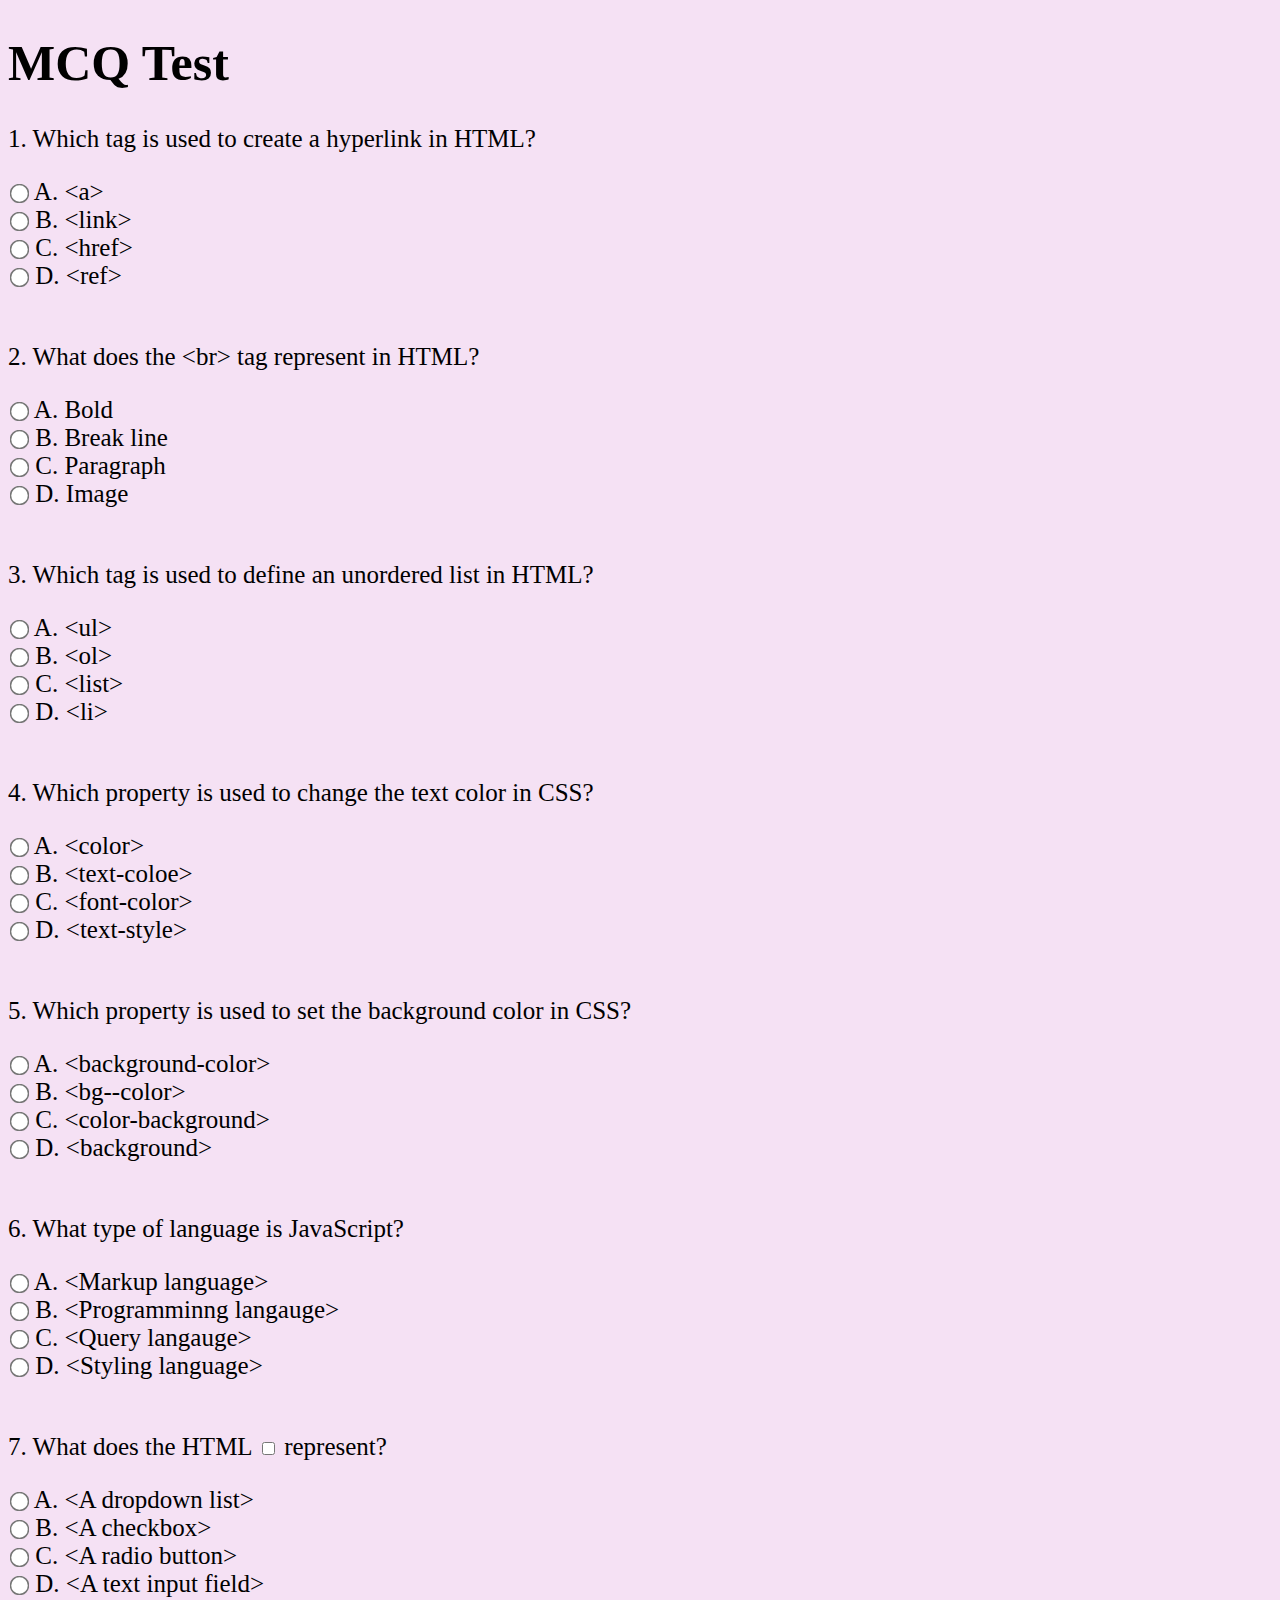
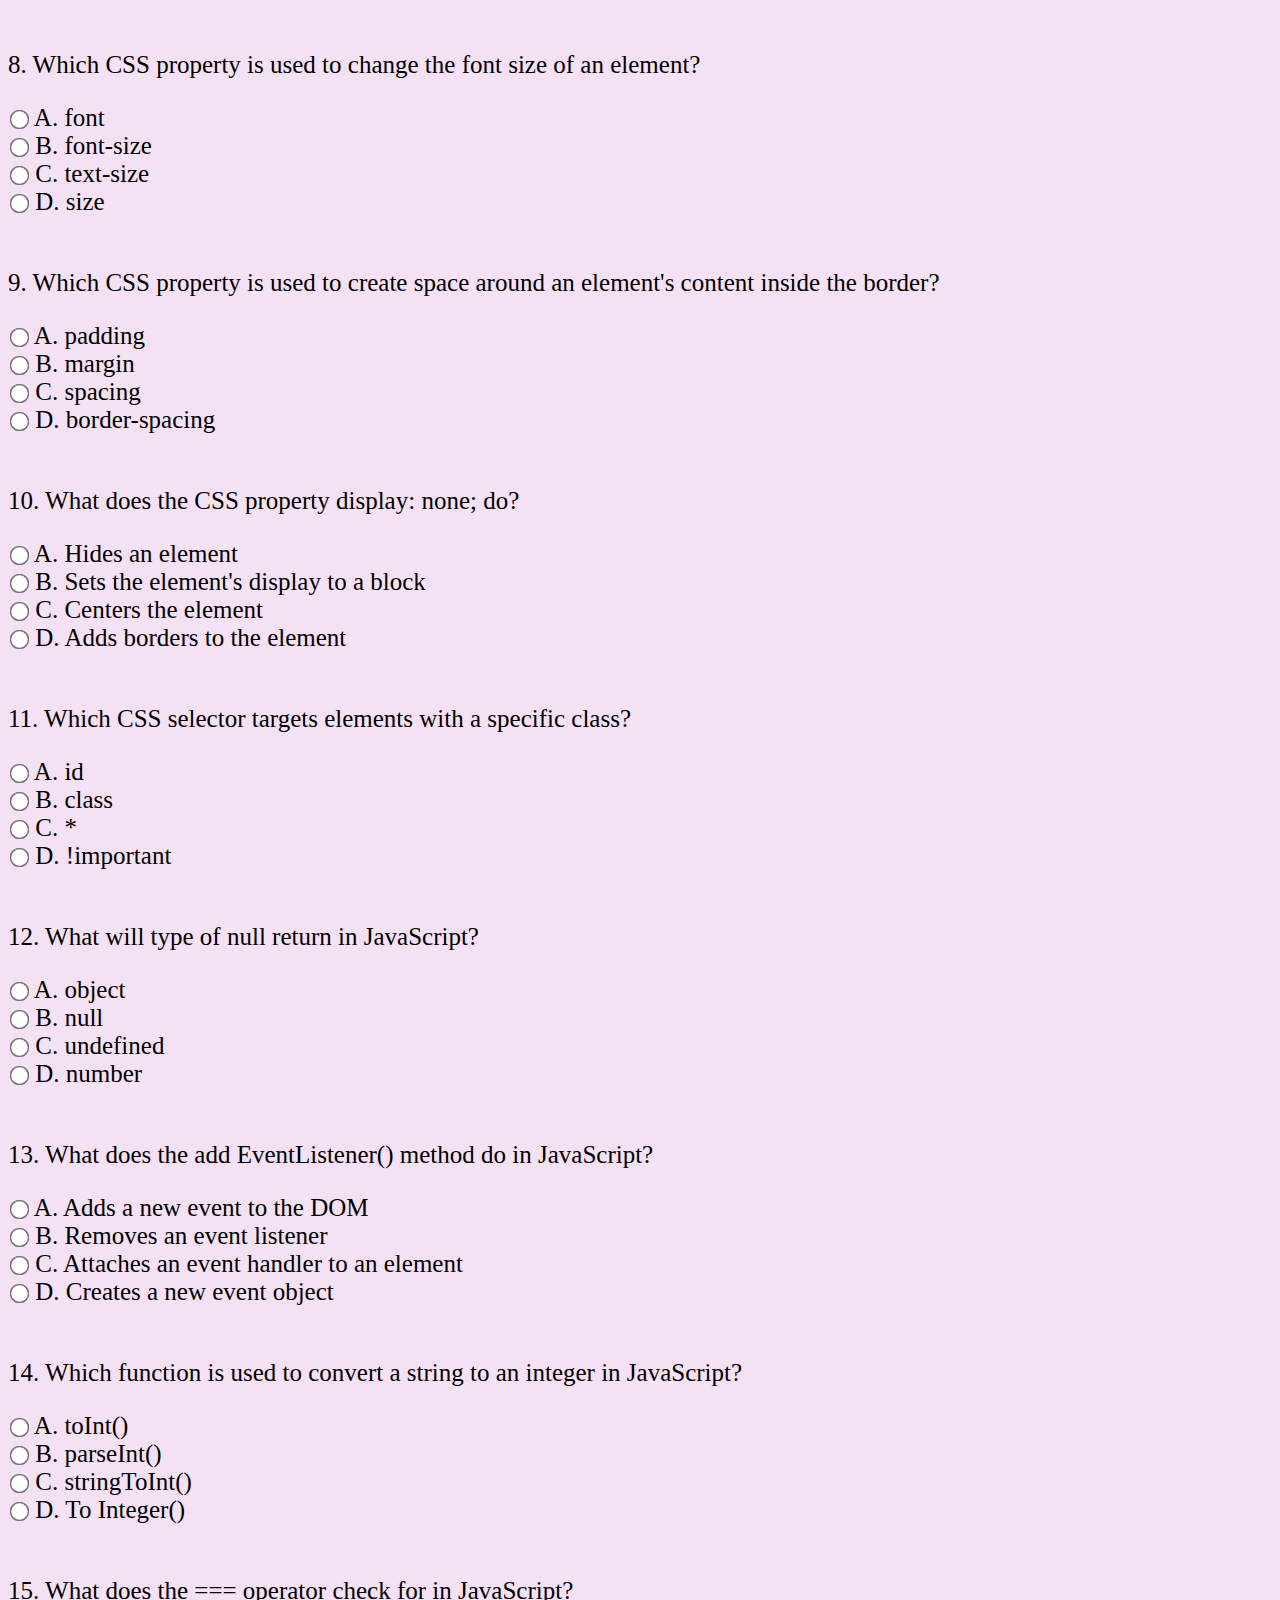
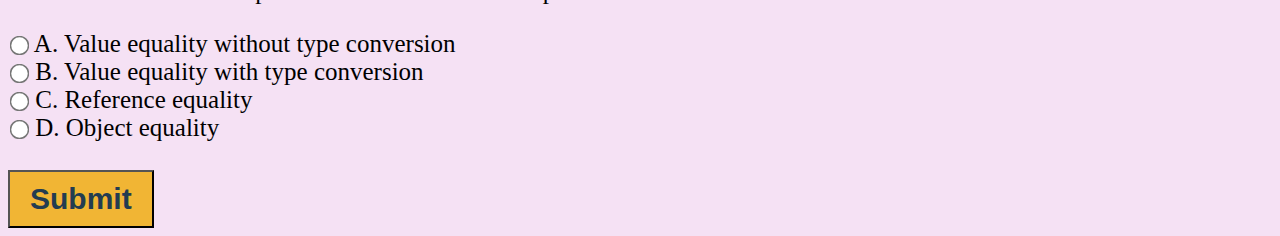
<file: index.html>
<!DOCTYPE html>
<html lang="en">
<head>
  <meta charset="UTF-8">
  <meta name="viewport" content="width=device-width, initial-scale=1.0">
  <title>MCQ Test</title>
 
</head>
<style>
  body {
    font-size: 25px;
    background-color: #f5e1f4; 
  }
  button[type="submit"] {
    font-size: 30px; 
    padding: 10px 20px;
    color:#233c51; 
    background: #f1b534;
    font-weight: bold; 

    }
    button[type="submit"]:hover {
  background-color:#233c51;
  color: #f1b534;
}
input[type="radio"] {
  transform: scale(1.5); 
}
This CSS w
</style>
<body>
  <div class="container">
    <h1>MCQ Test</h1>
    <form id="quizForm">
      <p>1. Which tag is used to create a hyperlink in HTML?</p>
      <input type="radio" name="q1" value="A"> A. &lt;a&gt;<br>
      <input type="radio" name="q1" value="B"> B. &lt;link&gt;<br>
      <input type="radio" name="q1" value="C"> C. &lt;href&gt;<br>
      <input type="radio" name="q1" value="D"> D. &lt;ref&gt;<br><br>

      <p>2. What does the &lt;br&gt; tag represent in HTML?</p>
      <input type="radio" name="q2" value="A"> A. Bold<br>
      <input type="radio" name="q2" value="B"> B. Break line<br>
      <input type="radio" name="q2" value="C"> C. Paragraph<br>
      <input type="radio" name="q2" value="D"> D. Image<br><br>

      <p>3. Which tag is used to define an unordered list in HTML?</p>
      <input type="radio" name="q3" value="A"> A. &lt;ul&gt;<br>
      <input type="radio" name="q3" value="B"> B. &lt;ol&gt;<br>
      <input type="radio" name="q3" value="C"> C. &lt;list&gt;<br>
      <input type="radio" name="q3" value="D"> D. &lt;li&gt;<br><br>
     
      
      <p>4. Which property is used to change the text color in CSS?</p>
      <input type="radio" name="q4" value="A"> A. &lt;color&gt;<br>
      <input type="radio" name="q4" value="B"> B. &lt;text-coloe&gt;<br>
      <input type="radio" name="q4" value="C"> C. &lt;font-color&gt;<br>
      <input type="radio" name="q4" value="D"> D. &lt;text-style&gt;<br><br>
      
      <p>5. Which property is used to set the background color in CSS?</p>
      <input type="radio" name="q5" value="A"> A. &lt;background-color&gt;<br>
      <input type="radio" name="q5" value="B"> B. &lt;bg--color&gt;<br>
      <input type="radio" name="q5" value="C"> C. &lt;color-background&gt;<br>
      <input type="radio" name="q5" value="D"> D. &lt;background&gt;<br><br>
      
      <p>6. What type of language is JavaScript?</p>
      <input type="radio" name="q6" value="A"> A. &lt;Markup language&gt;<br>
      <input type="radio" name="q6" value="B"> B. &lt;Programminng langauge&gt;<br>
      <input type="radio" name="q6" value="C"> C. &lt;Query langauge&gt;<br>
      <input type="radio" name="q6" value="D"> D. &lt;Styling language&gt;<br><br>
      
      <p>7. What does the HTML <input type="checkbox"> represent?<p>
      <input type="radio" name="q3" value="A"> A. &lt;A dropdown list&gt;<br>
      <input type="radio" name="q3" value="B"> B. &lt;A checkbox&gt;<br>
      <input type="radio" name="q3" value="C"> C. &lt;A radio button&gt;<br>
      <input type="radio" name="q3" value="D"> D. &lt;A text input field&gt;<br><br>
      
    

<p>8. Which CSS property is used to change the font size of an element?</p>
<input type="radio" name="q8" value="A"> A. font<br>
<input type="radio" name="q8" value="B"> B. font-size<br>
<input type="radio" name="q8" value="C"> C. text-size<br>
<input type="radio" name="q8" value="D"> D. size<br><br>

<p>9. Which CSS property is used to create space around an element's content inside the border?</p>
<input type="radio" name="q9" value="A"> A. padding<br>
<input type="radio" name="q9" value="B"> B. margin<br>
<input type="radio" name="q9" value="C"> C. spacing<br>
<input type="radio" name="q9" value="D"> D. border-spacing<br><br>

<p>10. What does the CSS property display: none; do?</p>
<input type="radio" name="q10" value="A"> A. Hides an element<br>
<input type="radio" name="q10" value="B"> B. Sets the element's display to a block<br>
<input type="radio" name="q10" value="C"> C. Centers the element<br>
<input type="radio" name="q10" value="D"> D. Adds borders to the element<br><br>

<p>11. Which CSS selector targets elements with a specific class?</p>
<input type="radio" name="q11" value="A"> A. id<br>
<input type="radio" name="q11" value="B"> B. class<br>
<input type="radio" name="q11" value="C"> C. *<br>
<input type="radio" name="q11" value="D"> D. !important<br><br>

<p>12. What will type of null return in JavaScript?</p>
<input type="radio" name="q12" value="A"> A. object<br>
<input type="radio" name="q12" value="B"> B. null<br>
<input type="radio" name="q12" value="C"> C. undefined<br>
<input type="radio" name="q12" value="D"> D. number<br><br>

<p>13. What does the add EventListener() method do in JavaScript?</p>
<input type="radio" name="q13" value="A"> A. Adds a new event to the DOM<br>
<input type="radio" name="q13" value="B"> B. Removes an event listener<br>
<input type="radio" name="q13" value="C"> C. Attaches an event handler to an element<br>
<input type="radio" name="q13" value="D"> D. Creates a new event object<br><br>

<p>14. Which function is used to convert a string to an integer in JavaScript?</p>
<input type="radio" name="q14" value="A"> A. toInt()<br>
<input type="radio" name="q14" value="B"> B. parseInt()<br>
<input type="radio" name="q14" value="C"> C. stringToInt()<br>
<input type="radio" name="q14" value="D"> D. To Integer()<br><br>

<p>15. What does the === operator check for in JavaScript?</p>
<input type="radio" name="q15" value="A"> A. Value equality without type conversion<br>
<input type="radio" name="q15" value="B"> B. Value equality with type conversion<br>
<input type="radio" name="q15" value="C"> C. Reference equality<br>
<input type="radio" name="q15" value="D"> D. Object equality<br><br>



    
        
      <button type="submit">Submit</button>
    </form>
  </div>

  


  <script >// Store the correct answers
    const correctAnswers = ['A', 'B', 'A', 'A', 'A', 'B', 'B', 'B', 'A', 'A', 'B', 'A', 'C', 'B', 'A'];
    
    // Get the form element
    const quizForm = document.getElementById('quizForm');
    
    // Add event listener for form submission
    quizForm.addEventListener('submit', function(event) {
      event.preventDefault(); // Prevent default form submission
    
      let score = 0;
      const userAnswers = [];
      
      // Retrieve user's answers and calculate score
      const formData = new FormData(this);
      let index = 0;
      for (let value of formData.values()) {
        userAnswers.push(value);
        if (value === correctAnswers[index]) {
          score++;
        }
        index++;
      }
    
      const totalQuestions = correctAnswers.length;
      const percentage = ((score / totalQuestions) * 100).toFixed(2);
    
      // Calculate message based on percentage
      let message = '';
      if (percentage >= 96) {
        message = 'Outstanding! Excellent performance!';
      } else if (percentage >= 86) {
        message = 'Great job! Very well done!';
      } else if (percentage >= 61) {
        message = 'Good effort! Keep improving!';
      } else if (percentage >= 40) {
        message = 'You need more practice. Keep learning!';
      } else {
        message = 'Unfortunately, you failed. Keep studying!';
      }
    
      // Redirect to result page with query parameters
      const queryString = ?score=${score}&total=${totalQuestions}&percentage=${percentage}&message=${encodeURIComponent(message)};
      window.location.href = result.html${queryString};
    });
    </script>
</body>
</html>
</file>
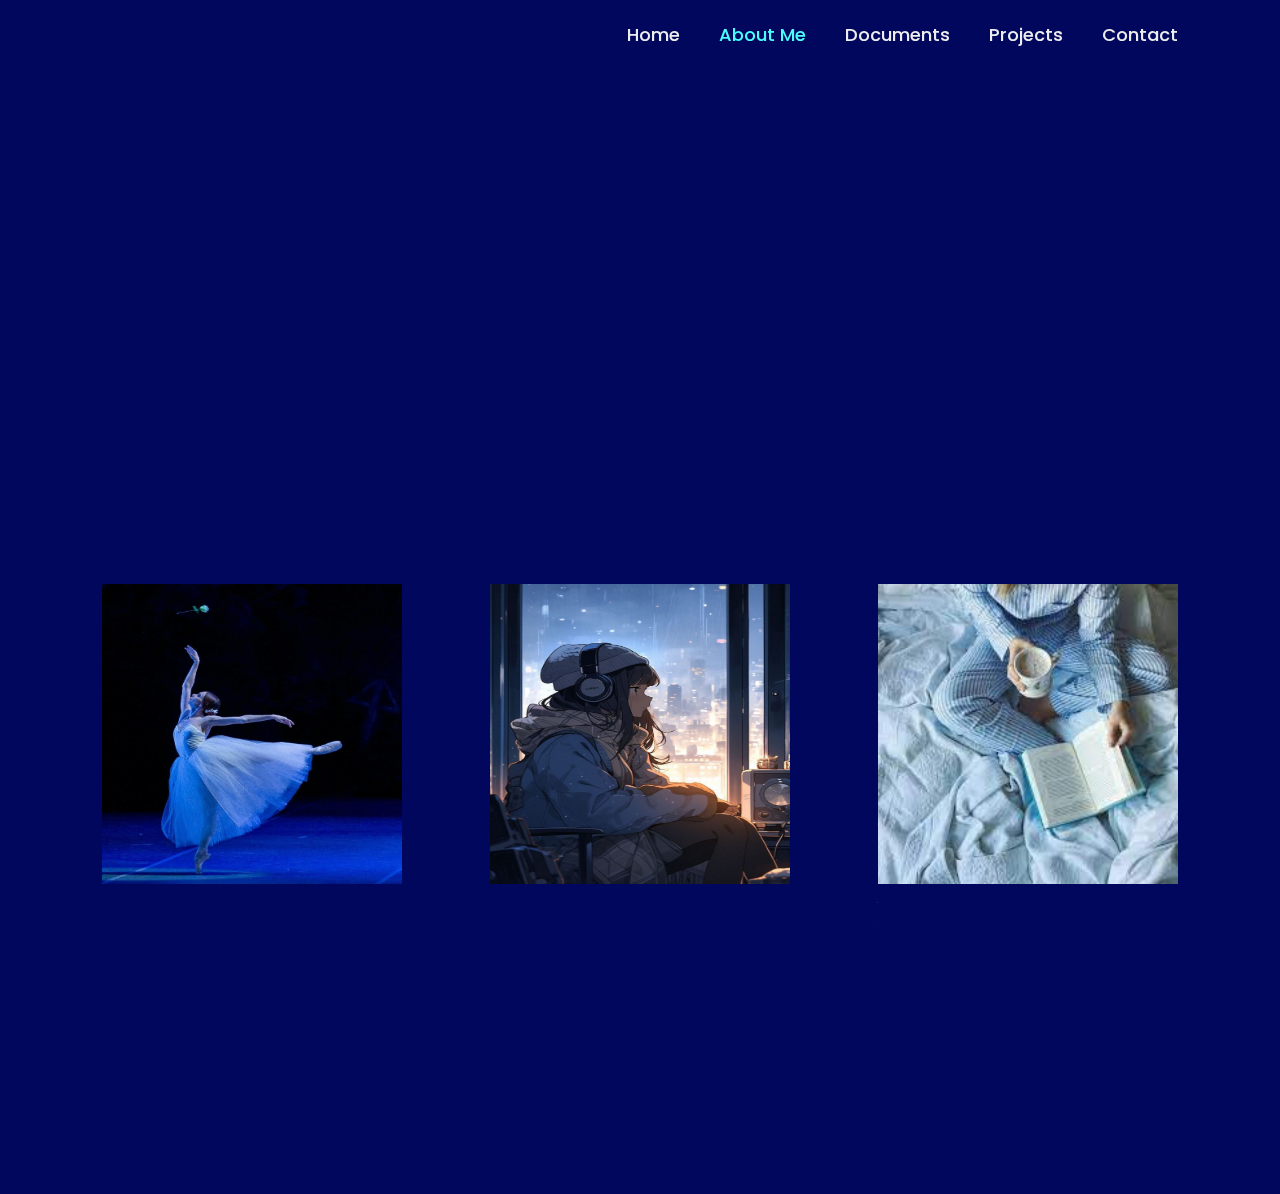
<file: About Me.html>
<!DOCTYPE html>
<html lang="en">
<head>
    <meta charset="UTF-8">
    <meta name="viewport" content="width=device-width, initial-scale=1.0">
    <title>About Me Page</title>
    <link rel="stylesheet" href="About Me.css">
</head>
<body>
    <header class="header">
        <a href="#" class="logo">S.K.</a>
        <nav class="navbar">
            <a href="Home.html">Home</a>
            <a href="About Me.html" class="active">About Me</a>
            <a href="Documents.html">Documents</a>
            <a href="Projects.html">Projects</a>
            <a href="Contact.html">Contact</a>
        </nav>
    </header>

    <section class="about">
        <div class="about-content">
            <div class="about-brief">
                <h1 id="heading1">BRIEF INFORMATION</h1>
                <p>A dedicated and enthusiastic individual with a passion for continuous learning and growth. 
                Possessing strong communication skills, I am proficient at collaborating effectively with team members. 
                Fueled by an insatiable curiosity, I am deeply committed to expanding my knowledge and expertise in 
                coding and programming. With a keen eye for detail and a proactive approach to problem-solving, 
                I thrive in dynamic environments where I can continuously challenge myself and contribute to innovative 
                projects.</p>
            </div>
            <br>
            <br>
            <h1 id="heading2">MY HOBBIES</h1>
            <div class="about-hobbies">
                <img src="Dancing Girl.jpg" alt="Dancing Girl" id="pic1">
                <img src="Girl Listening to Music.jpg" alt="Girl Listening to Music" id="pic2">
                <img src="Girl Reading Book.jpg" alt="Girl Reading Book" id="pic3">
            </div>
            <div class="about-hobbies-exp">
                <h3 class="hobby">Dancing</h3>
                <h3 class="hobby">Listening to Music</h3>
                <h3 class="hobby">Reading Books</h3>
            </div>
        </div>
    </section>

</body>
</html>
</file>
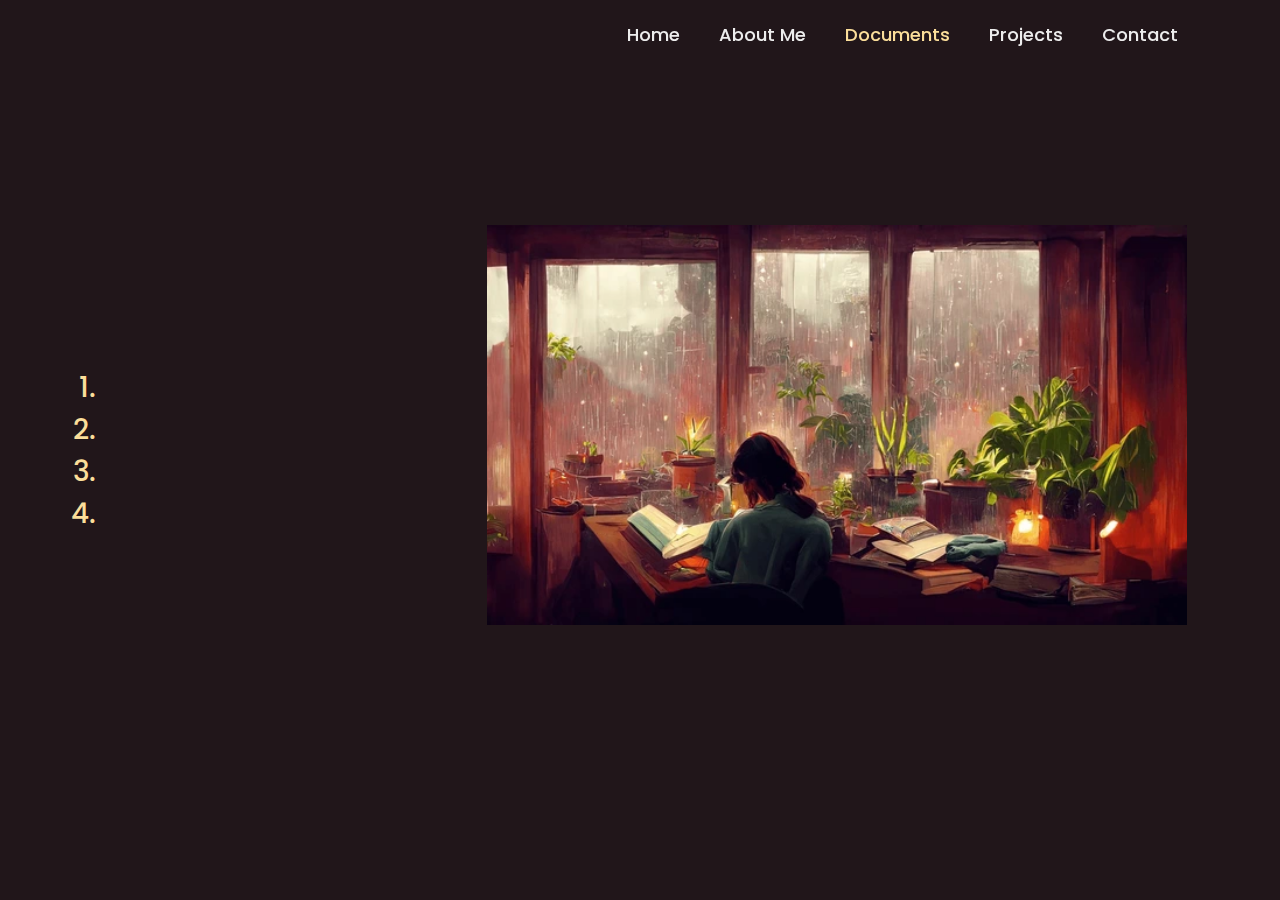
<file: Documents.html>
<!DOCTYPE html>
<html lang="en">
<head>
    <meta charset="UTF-8">
    <meta name="viewport" content="width=device-width, initial-scale=1.0">
    <title>Documents Page</title>
    <link rel="stylesheet" href="Documents.css">
</head>
<body>
    <header class="header">
        <a href="#" class="logo">S.K.</a>
        <nav class="navbar">
            <a href="Home.html">Home</a>
            <a href="About Me.html">About Me</a>
            <a href="Documents.html" class="active">Documents</a>
            <a href="Projects.html">Projects</a>
            <a href="Contact.html">Contact</a>
        </nav>
    </header>

    <section class="documents">
        <div class="documents-content">
            <img src="Wallpaper_3.webp" alt="Girl Picture">
            <h1>MY DOCS</h1>
            <ol>
                <li><a href="Class X Marksheet.jpeg">Class X Marksheet</a></li>
                <li><a href="Class XII Marksheet.jpeg">Class XII Marksheet</a></li>
                <li><a href="JEE Mains Scorecard.jpeg">JEE Mains Scorecard</a></li>
                <li><a href="Sem1Result.jpg">Semester 1 Result</a></li>
            </ol>
        </div>
    </section>
</body>
</html>
</file>
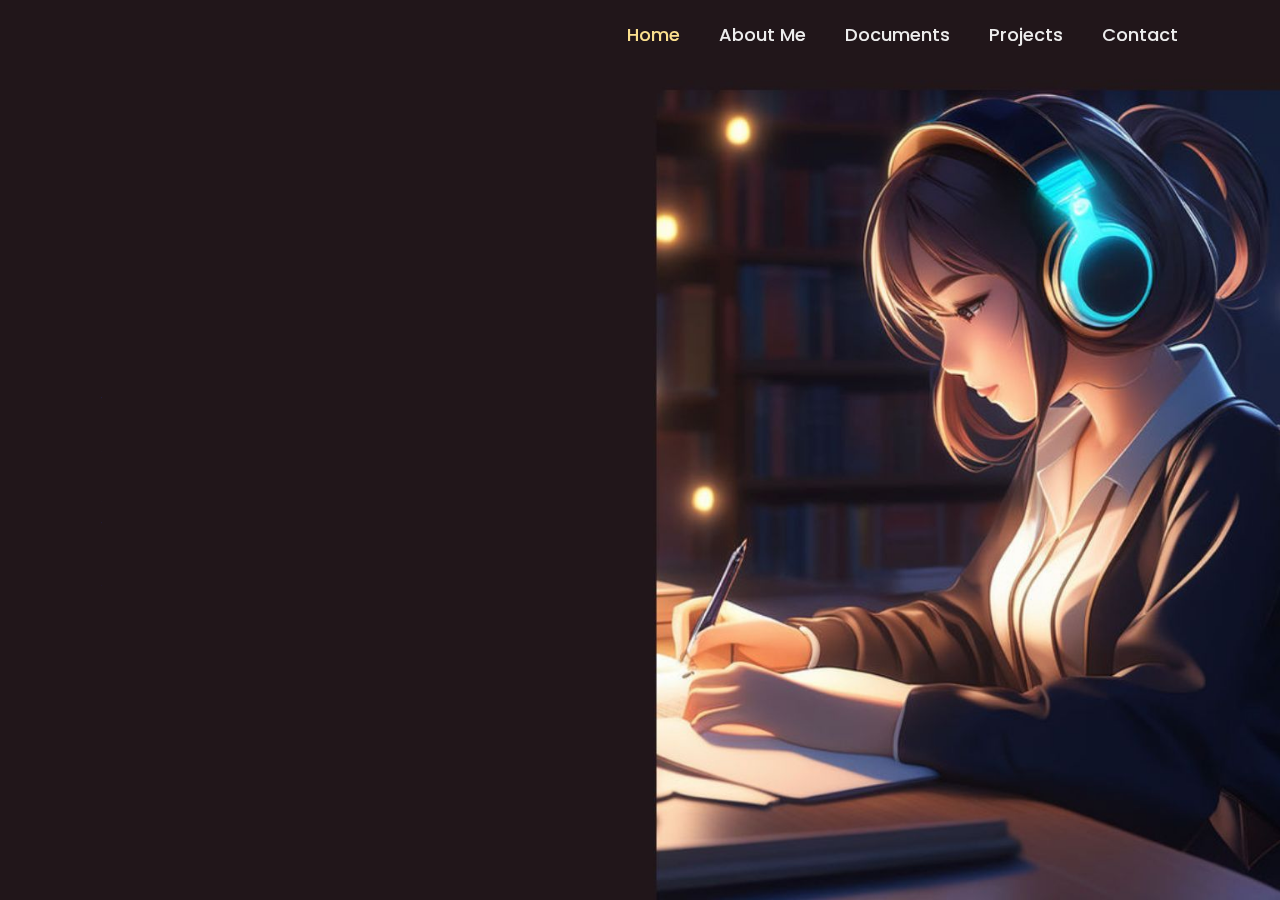
<file: Home.html>
<!DOCTYPE html>
<html lang="en">
<head>
    <meta charset="UTF-8">
    <meta name="viewport" content="width=device-width, initial-scale=1.0">
    <link rel="stylesheet" type="text/css" href="Home.css">
    <link rel="stylesheet" href="https://unpkg.com/boxicons@2.1.4/css/boxicons.min.css">
    <title>Home Page</title>
</head>
<body>
    
    <header class="header">
        <a href="#" class="logo">S.K.</a>
        <nav class="navbar">
            <a href="Home.html" class="active">Home</a>
            <a href="About Me.html">About Me</a>
            <a href="Documents.html">Documents</a>
            <a href="Projects.html">Projects</a>
            <a href="Contact.html">Contact</a>
        </nav>
    </header>

    <section class="home">
        <div class="home-content">
            <h1>Hi, I'm Seerat Kaur</h1>
            <h3>FrontEnd Developer</h3>
            <p>I'm thrilled to have you here whether you stumbled upon this page by chance or sought it out 
            intentionally. This profile is a window into my world, where you'll discover a blend of my professional
            journey, personal passions, and creative endeavors. Feel free to explore my achievements, delve into 
            my interests, and engage with the content shared here. If you got questions, feedback, or just want to 
            say hello, don't hesitate to reach out by checking out the Contact tab.</p>
            <p>Thank you for visiting!</p>
            <div class="btn-box">
                <a href="#">Hire Me</a>
                <a href="#">Collaborate</a>
            </div>
        </div>

    </section>

</body>
</html>
</file>
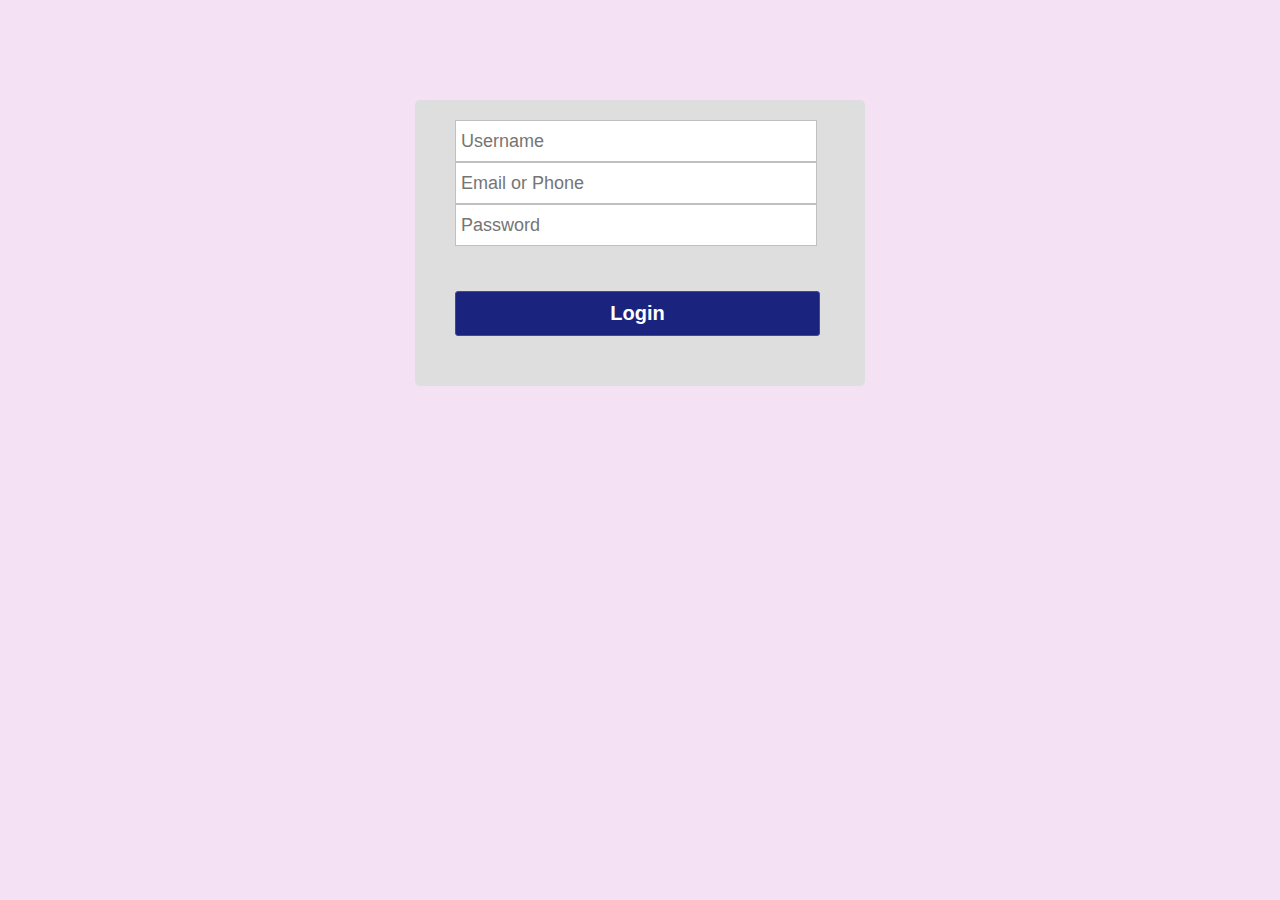
<file: login.html>
<!DOCTYPE html>
<html lang="en">

<head>
    <meta charset="UTF-8">
    <meta name="viewport" content="width=device-width, initial-scale=1.0">
    <title>Validated Login Form</title>
    
</head>
<style>
*{
	padding: 0;
	margin: 0;
}
body{
	background-color: #f5e1f4;
	background-size: cover;
	align-items: center;
	justify-content: center;
	display: flex;
	font-family: sans-serif;
}
.container{
	position: relative;
	margin-top: 100px;
	width: 450px;
	height: auto;
	background: #dedede;
	border-radius: 5px;
}
.label{
	padding: 20px 130px;
	font-size: 35px;
	font-weight: bold;
	color: #130f40;
}
.login_form{
	padding: 20px 40px;
}
.login_form .font{
	font-size: 18px;
	color: #130f40;
	margin: 5px 0;
}
.login_form input{
	height: 40px;
	width: 350px;
	padding: 0 5px;
	font-size: 18px;
	outline: none;
	border: 1px solid silver;
}
.login_form .font2{
	margin-top: 30px;
}
.login_form button{
	margin: 45px 0 30px 0;
	height: 45px;
	width: 365px;
	font-size: 20px;
	color: white;
	outline: none;
	cursor: pointer;
	font-weight: bold;
	background: #1A237E;
	border-radius: 3px;
	border: 1px solid #3949AB;
	transition: .5s;
}
.login_form button:hover{
	background: #151c6a;
}
.login_form #email_error,
.login_form #pass_error{
	margin-top: 5px;
	width: 345px;
	font-size: 18px;
	color: #C62828;
	background: rgba(255,0,0,0.1);
	text-align: center;
	padding: 5px 8px;
	border-radius: 3px;
	border: 1px solid #EF9A9A;
	display: none;
}</style>
<body>
    <section class="main">
        <div class="container">
            <!-- Your login form -->
            <form class="login_form" action="#" method="post" name="form" onsubmit="return validateForm()">
                <div class="col">
                    <input autocomplete="off" type="text" name="username" placeholder="Username">
                </div>
                <div class="col">
                    <input autocomplete="off" type="text" name="email" placeholder="Email or Phone">
                </div>
                <div class="col">
                    <input type="password" name="password" placeholder="Password">
                </div>
                <button type="submit" id="login">Login</button>
            </form>
        </div>
    </section>
<script>
	
	function validateForm() {
	
	  return true; 
	}
  
	document.addEventListener('DOMContentLoaded', function() {
	  const loginForm = document.forms['form']; 
  
	  loginForm.addEventListener('submit', function(event) {
		event.preventDefault(); 
  
		const isValid = validateForm(); 
  
		if (isValid) {
	
		  window.location.href = 'index.html'; 
		} else {
		  console.log('Form validation failed. Please check your inputs.');
		  
		}
		if (username.trim() === '' || email.trim() === '' || password.trim() === '') {
    alert('Please fill in all fields.');
    return false;
  }
  function validateForm() {
  const username = document.forms['form']['username'].value;
  const email = document.forms['form']['email'].value;
  const password = document.forms['form']['password'].value;

  // Check if fields are not empty
  if (username.trim() === '' || email.trim() === '' || password.trim() === '') {
    alert('Please fill in all fields.');
    return false;
  }

  // Validate email format
  const emailRegex = /^[^\s@]+@[^\s@]+\.[^\s@]+$/;
  if (!emailRegex.test(email)) {
    alert('Please enter a valid email address.');
    return false;
  }

  // Validate password length
  if (password.length < 5 || password.length > 9) {
    alert('Password length should be between 5 and 9 characters.');
    return false;
  }
  if (password.length < 5 || password.length > 9) {
    alert('Password length must be between 5 and 9 characters.');
    return false;
  }

  return true; // Return true if all validations pass
}


 
  
	  });
	});
  </script>
  </script>
</body>

</html>
</file>
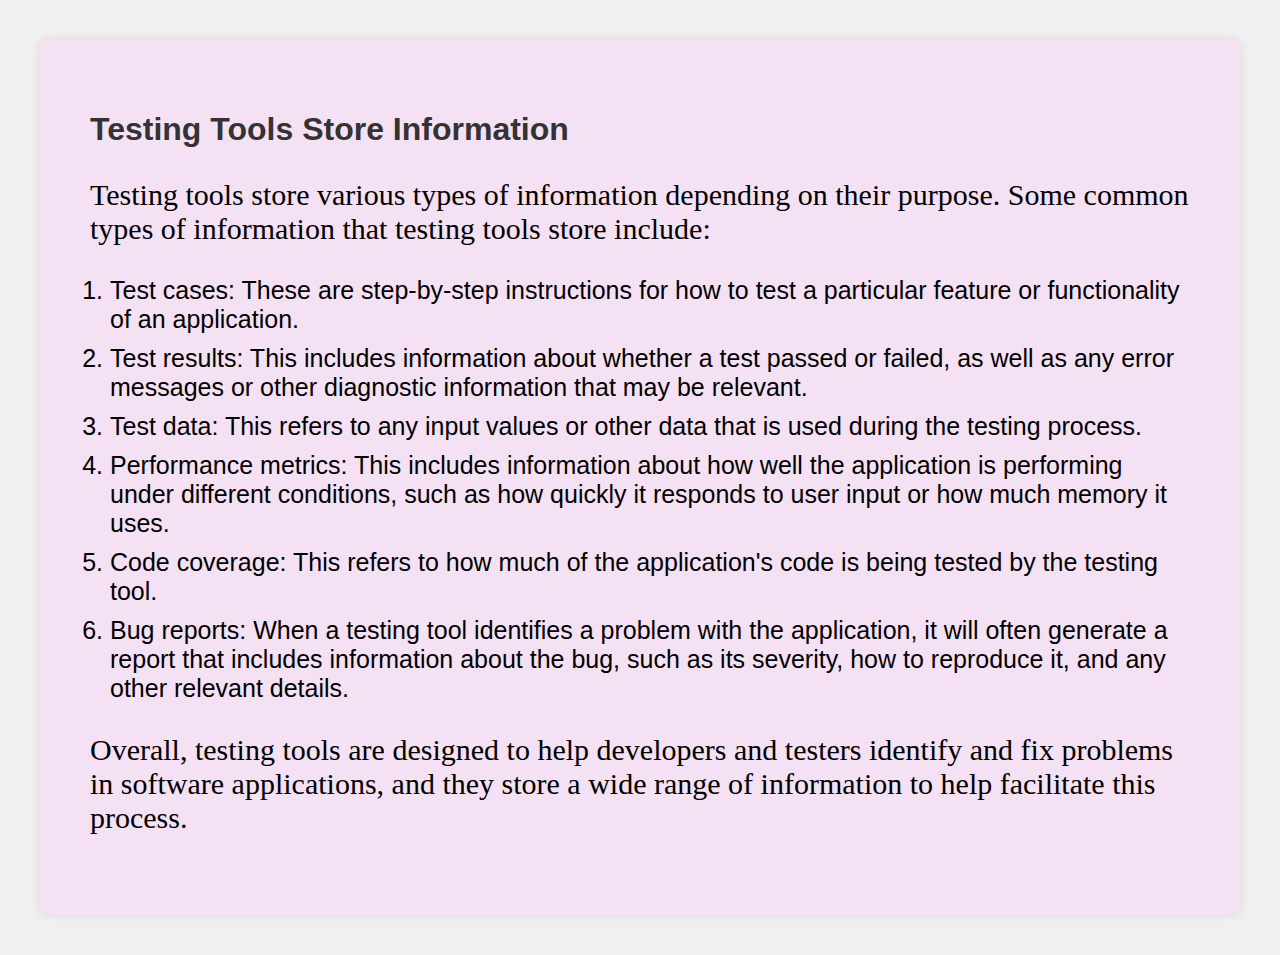
<file: portfolio.html>
<!DOCTYPE html>
<html lang="en">
<head>
  <meta charset="UTF-8">
  <meta name="viewport" content="width=device-width, initial-scale=1.0">
  <title>Testing Tools Information</title>
  <style>
    body {
      background-color: #f0f0f0; /* Background color */
      font-family: Arial, sans-serif;
      margin: 20px;
      padding: 20px;
    }
    .content {
      background-color:#f5e1f4; /* Content background color */
      padding: 50px;
      border-radius: 8px;
      box-shadow: 0 0 10px rgba(0, 0, 0, 0.1); /* Adding a subtle shadow */
    }
    h1 {
      color: #333;
    }
    ol {
      padding-left: 20px;
    }
    li {
      margin-bottom: 10px;
     font-size: 25px;
     font-family:Arial, Helvetica, sans-serif;
    }
    p{
        font-size: 30px;
        font-family:'Times New Roman', Times, serif;
        color: black;
    
    }
   
  </style>
</head>
<body>
  <div class="content">
    <h1>Testing Tools Store Information</h1>
    <p>Testing tools store various types of information depending on their purpose. Some common types of information that testing tools store include:</p>
    <ol>
      <li>Test cases: These are step-by-step instructions for how to test a particular feature or functionality of an application.</li>
      <li>Test results: This includes information about whether a test passed or failed, as well as any error messages or other diagnostic information that may be relevant.</li>
      <li>Test data: This refers to any input values or other data that is used during the testing process.</li>
      <li>Performance metrics: This includes information about how well the application is performing under different conditions, such as how quickly it responds to user input or how much memory it uses.</li>
      <li>Code coverage: This refers to how much of the application's code is being tested by the testing tool.</li>
      <li>Bug reports: When a testing tool identifies a problem with the application, it will often generate a report that includes information about the bug, such as its severity, how to reproduce it, and any other relevant details.</li>
    </ol>
    <p>Overall, testing tools are designed to help developers and testers identify and fix problems in software applications, and they store a wide range of information to help facilitate this process.</p>
  </div>
</body>
</html>
</file>
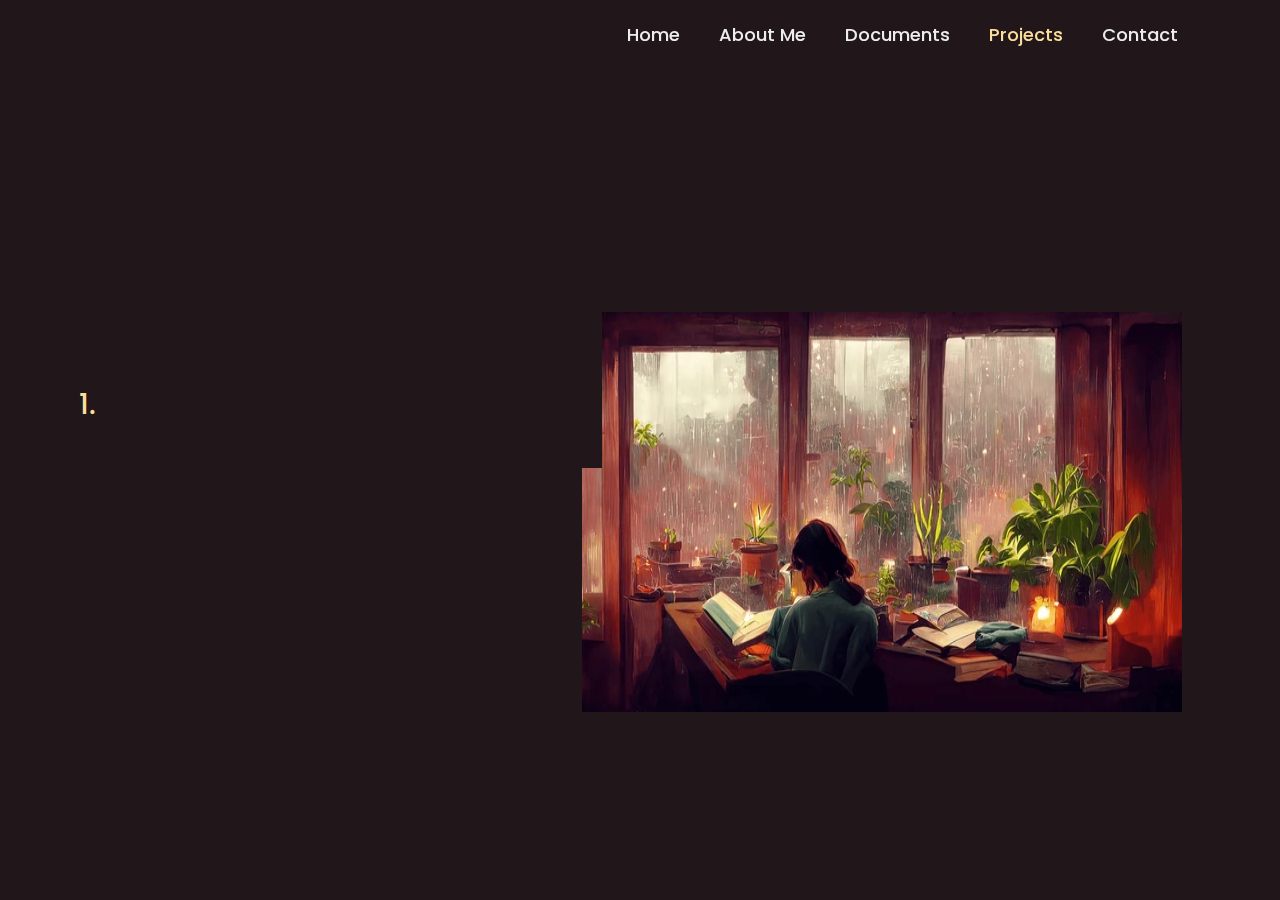
<file: Projects.html>
<!DOCTYPE html>
<html lang="en">
<head>
    <meta charset="UTF-8">
    <meta name="viewport" content="width=device-width, initial-scale=1.0">
    <title>Projects Page</title>
    <link rel="stylesheet" href="Projects.css">
</head>
<body>
    <header class="header">
        <a href="#" class="logo">S.K.</a>
        <nav class="navbar">
            <a href="Home.html">Home</a>
            <a href="About Me.html">About Me</a>
            <a href="Documents.html">Documents</a>
            <a href="Projects.html" class="active">Projects</a>
            <a href="Contact.html">Contact</a>
        </nav>
    </header>

    <section class="documents">
        <div class="documents-content">
            <img src="Wallpaper_3.webp" alt="Girl Picture">
            <h1>MY PROJECTS</h1>
            <ol>
                <li><a href="testmg.html">Sem 1 FEE Project (Test Management System)</a></li>
            </ol>
        </div>
    </section>
</body>
</html>
</file>
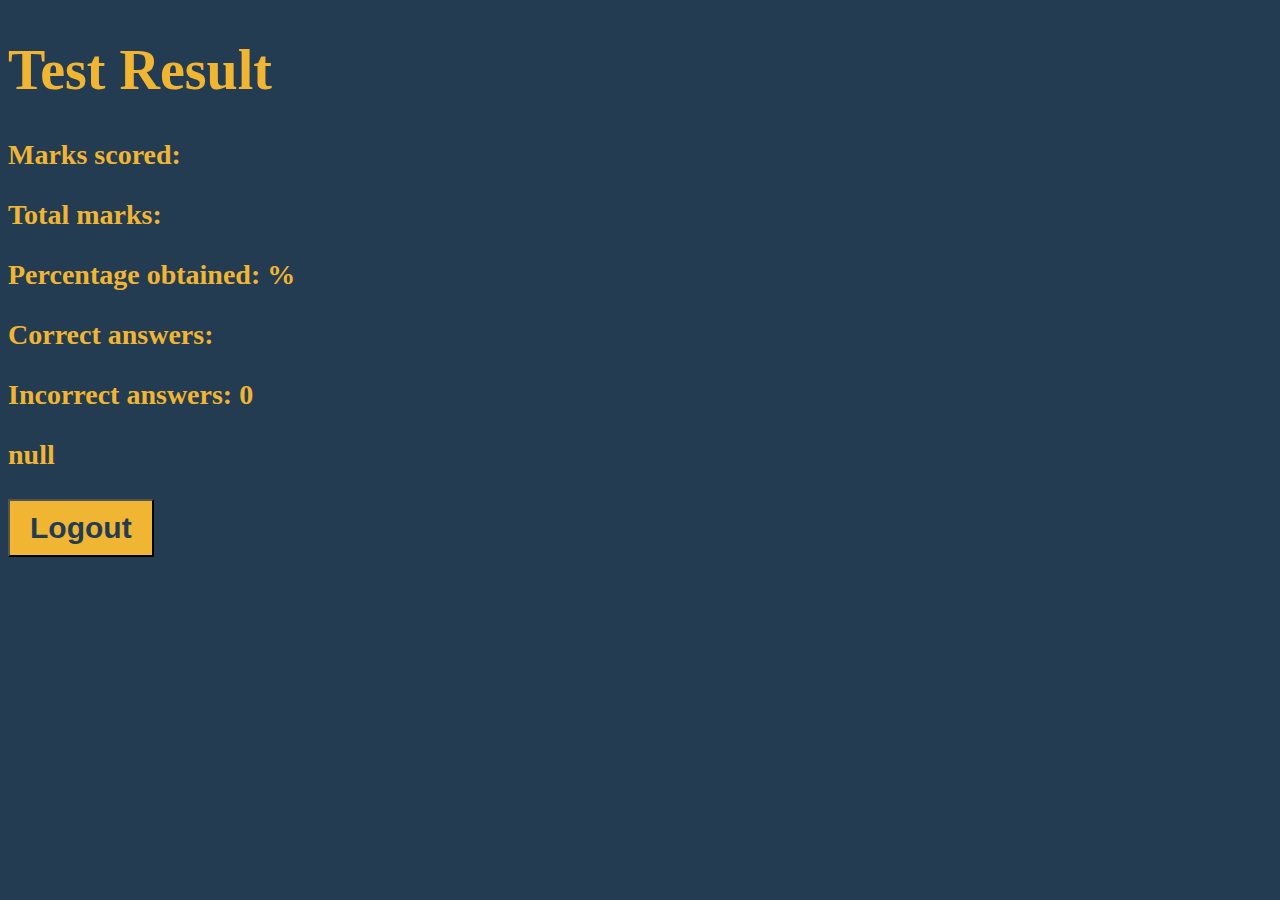
<file: result.html>
<!DOCTYPE html>
<html lang="en">
<head>
  <meta charset="UTF-8">
  <meta name="viewport" content="width=device-width, initial-scale=1.0">
  <title>Test Result</title>
</head>
<style>
    body {
      background-color: #f5e1f4;
    
    font-size : 28px; 
      font-weight: bold;
      }
      #logout {
    font-size: 30px; 
    padding: 10px 20px;
    color:#233c51; 
    background: #f1b534;
    font-weight: bold; 
    }
    
    * {
    background-color: #233c51;
    color: #f1b534;
    }
    </style>
<body>
  <div class="container">
    <h1>Test Result</h1>
    <p>Marks scored: <span id="score"></span></p>
    <p>Total marks: <span id="total"></span></p>
    <p>Percentage obtained: <span id="percentage"></span>%</p>
    <p>Correct answers: <span id="correct"></span></p>
    <p>Incorrect answers: <span id="incorrect"></span></p>
    <p id="message"></p>
    <button id="logout">Logout</button>
  </div>

  <script>// Retrieve query parameters
    const queryString = window.location.search;
    const urlParams = new URLSearchParams(queryString);
    
    const score = urlParams.get('score');
    const total = urlParams.get('total');
    const percentage = urlParams.get('percentage');
    const message = decodeURIComponent(urlParams.get('message'));
    
    // Display results on the result page
    document.getElementById('score').textContent = score;
    document.getElementById('total').textContent = total;
    document.getElementById('percentage').textContent = percentage;
    document.getElementById('correct').textContent = score;
    document.getElementById('incorrect').textContent = total - score;
    document.getElementById('message').textContent = message;
    document.getElementById('logout').addEventListener('click', function () {
            // Redirect to the login page
            window.location.href = 'login.html'; // Replace 'login.html' with your login page URL
        })
    </script>
</body>
</html>
</file>
<file: About Me.css>
@import url('https://fonts.googleapis.com/css2?family=Poppins:wght@300;400;500;600;700;800;900&display=swap');

* {
    margin: 0;
    padding: 0;
    box-sizing: border-box;
    font-family: 'Poppins', sans-serif;
}

body {
    color: #ededed;
    background: #01075d;
}

.header {
    position: fixed;
    top: 0;
    left: 0;
    width: 100%;
    padding: 20px 8%;
    background: transparent;
    display: flex;
    justify-content: space-between;
    align-items: center;
    z-index: 100;
}

.logo {
    position: relative;
    font-size: 25px;
    color: #ededed;
    text-decoration: none;
    font-weight: 600;
    font-family: Georgia, 'Times New Roman', Times, serif;
}

.logo::before {
    content: '';
    position: absolute;
    top: 0;
    right: 0;
    width: 100%;
    height: 100%;
    background: #01075d;
    animation: showRight 1s ease forwards;
    animation-delay: 0.4s;
}

.navbar a {
    font-size: 18px;
    color:#ededed;
    text-decoration: none;
    font-weight: 500;
    margin-left: 35px;
    transition: 0.4s;
}

.navbar a:hover, .navbar a.active {
    color: #4afcfc;
}

.about {
    height: 100vh;
    display: flex;
    align-items: center;
    padding: 0 8%;
    margin-top: 15%;
}

.about-content #heading1 {
    position: relative;
    font-size: 56px;
    margin-top: 10%;
    color: #ededed;
    text-decoration: none;
    font-weight: 700;
}

.about-content #heading1::before {
    content: '';
    position: absolute;
    top: 0;
    right: 0;
    width: 100%;
    height: 100%;
    background: #01075d;
    animation: showRight 1.6s ease forwards;
    animation-delay: 1s;
}

.about-content p {
    position: relative;
    font-size: 19px;
    color: #4afcfc;
    text-decoration: none;
    font-weight: 500;
}

.about-content p::before {
    content: '';
    position: absolute;
    top: 0;
    right: 0;
    width: 100%;
    height: 100%;
    background: #01075d;
    animation: showRight 2s ease forwards;
    animation-delay: 1.7s;
}

.about-content > .about-hobbies {
    display: flex;
    justify-content: space-between;
    align-items: center;
}

.about-content #heading2 {
    position: relative;
    font-size: 56px;
    color: #ededed;
    text-decoration: none;
    font-weight: 700;
}

.about-content #heading2::before {
    content: '';
    position: absolute;
    top: 0;
    right: 0;
    width: 100%;
    height: 100%;
    background: #01075d;
    animation: showRight 1.6s ease forwards;
    animation-delay: 2.3s;
}

#pic1, #pic2, #pic3 {
    margin-top: 2%;
    height: 300px;
    width: 300px;
}

.about-hobbies-exp {
    display: flex;
    justify-content: space-between;
    align-items: center;
}

.hobby {
    position: relative;
    margin-top: 1%;
    height: 300px;
    width: 300px;
    color: #4afcfc;
    font-size: 30px;
    font-family: Georgia, 'Times New Roman', Times, serif ;
}

.hobby::before {
    content: '';
    position: absolute;
    top: 0;
    right: 0;
    width: 100%;
    height: 100%;
    background: #01075d;
    animation: showRight 1s ease forwards;
    animation-delay: 2.8s;
}

@keyframes showRight {
    100% {
        width: 0;
    }
}
</file>
<file: Documents.css>
@import url('https://fonts.googleapis.com/css2?family=Poppins:wght@300;400;500;600;700;800;900&display=swap');

* {
    margin: 0;
    padding: 0;
    box-sizing: border-box;
    font-family: 'Poppins', sans-serif;
}

body {
    color: #ededed;
    background: #21161a;
}

.header {
    position: fixed;
    top: 0;
    left: 0;
    width: 100%;
    padding: 20px 8%;
    background: transparent;
    display: flex;
    justify-content: space-between;
    align-items: center;
    z-index: 100;
}

.logo {
    position: relative;
    font-size: 25px;
    color: #ededed;
    text-decoration: none;
    font-weight: 600;
    font-family: Georgia, 'Times New Roman', Times, serif;
}

.logo::before {
    content: '';
    position: absolute;
    top: 0;
    right: 0;
    width: 100%;
    height: 100%;
    background: #21161a;
    animation: showRight 1s ease forwards;
    animation-delay: 0.4s;
}

.navbar a {
    font-size: 18px;
    color:#ededed;
    text-decoration: none;
    font-weight: 500;
    margin-left: 35px;
    transition: 0.4s;
}

.navbar a:hover, .navbar a.active {
    color: #fbde9a;
}

.documents {
    height: 100vh;
    display: flex;
    align-items: center;
    padding: 0 8%;
    margin-top: 0;
}

.documents-content h1 {
    position: relative;
    font-size: 56px;
    margin-top: -50%;
    color: #ededed;
    text-decoration: none;
    font-weight: 700;
    width: 300px;
}

.documents-content h1::before {
    content: '';
    position: absolute;
    top: 0;
    right: 0;
    width: 100%;
    height: 100%;
    background: #21161a;
    animation: showRight 1.3s ease forwards;
    animation-delay: 1s;
}

.documents-content ol {
    position: relative;
    font-size: 28px;
    color: #fbde9a;
    text-decoration: none;
    font-weight: 500;
    width: 300px;
}

.documents-content ol::before {
    content: '';
    position: absolute;
    top: 0;
    right: 0;
    width: 100%;
    height: 100%;
    background: #21161a;
    animation: showRight 1.5s ease forwards;
    animation-delay: 1.7s;
}

.documents-content a {
    color: #fbde9a;
}

.documents-content a:hover {
    color: #8f3934;
}

img {
    padding-left: 0;
    margin-left: 55%;
    margin-top: -20%;
    height: 400px;
    width: 700px;
}

@keyframes showRight {
    100% {
        width: 0;
    }
}
</file>
<file: Home.css>
@import url('https://fonts.googleapis.com/css2?family=Poppins:wght@300;400;500;600;700;800;900&display=swap');

* {
    margin: 0;
    padding: 0;
    box-sizing: border-box;
    font-family: 'Poppins', sans-serif;
}

body {
    color: #ededed;
}

.header {
    position: fixed;
    top: 0;
    left: 0;
    width: 100%;
    padding: 20px 8%;
    background: transparent;
    display: flex;
    justify-content: space-between;
    align-items: center;
    z-index: 100;
}

.logo {
    position: relative;
    font-size: 25px;
    color: #ededed;
    text-decoration: none;
    font-weight: 600;
    font-family: Georgia, 'Times New Roman', Times, serif;
}

.logo::before {
    content: '';
    position: absolute;
    top: 0;
    right: 0;
    width: 100%;
    height: 100%;
    background: #21161a;
    animation: showRight 1s ease forwards;
    animation-delay: 0.4s;
}

.navbar a {
    font-size: 18px;
    color:#ededed;
    text-decoration: none;
    font-weight: 500;
    margin-left: 35px;
    transition: 0.4s;
}

.navbar a:hover, .navbar a.active {
    color: #fbe08e;
}

.home {
    height: 100vh;
    background: url(Wallpaper_1_edited4.jpg) no-repeat;
    background-size: cover;
    background-position: center;
    display: flex;
    align-items: center;
    padding: 0 8%;
}

.home-content {
    max-width: 500px;
}

.home-content h1 {
    position: relative;
    font-size: 53px;
    font-weight: 700;
    line-height: 1.2;
}

.home-content h1::before {
    content: '';
    position: absolute;
    top: 0;
    right: 0;
    width: 100%;
    height: 100%;
    background: #21161a;
    animation: showRight 1s ease forwards;
    animation-delay: 1s;
}

.home-content h3 {
    position: relative;
    font-size: 32px;
    font-weight: 700;
    color: #fbde9a;
}

.home-content h3::before {
    content: '';
    position: absolute;
    top: 0;
    right: 0;
    width: 100%;
    height: 100%;
    background: #21161a;
    animation: showRight 1s ease forwards;
    animation-delay: 1.3s;
}

.home-content p {
    position: relative;
    font-size: 16px;
    margin: 20px 0 40px;
}

.home-content p::before {
    content: '';
    position: absolute;
    top: 0;
    right: 0;
    width: 100%;
    height: 100%;
    background: #21161a;
    animation: showRight 1s ease forwards;
    animation-delay: 1.6s;
}

.home-content .btn-box {
    position: relative;
    display: flex;
    justify-content: space-between;
    width: 345px;
    height: 50px;
}

.home-content .btn-box::before {
    content: '';
    position: absolute;
    top: 0;
    right: 0;
    width: 100%;
    height: 100%;
    background: #21161a;
    animation: showRight 1s ease forwards;
    animation-delay: 1.9s;
    z-index: 2;
}

.btn-box a {
    position: relative;
    display: inline-flex;
    justify-content: center;
    align-items: center;
    width: 150px;
    height: 100%;
    background: #fbde9a;
    border: 2px solid #fbde9a;
    border-radius: 8px;
    font-size: 19px;
    color: #21161a;
    text-decoration: none;
    font-weight: 600;
    letter-spacing: 1px;
    z-index: 1;
    overflow: hidden;
    transition: 0.5s;
}

.btn-box a:hover {
    color: #fbde9a;
}

.btn-box a:nth-child(2) {
    background: transparent;
    color: #fbde9a;
}

.btn-box a:nth-child(2):hover {
    color: #21161a;
}

.btn-box a:nth-child(2)::before {
    background: #fbde9a;
}

.btn-box a::before {
    content: '';
    position: absolute;
    top: 0;
    left: 0;
    width: 0;
    height: 100%;
    background: #21161a;
    z-index: -1;
    transition: 0.5s;
}

.btn-box a:hover::before {
    width: 100%;
}

@keyframes showRight {
    100% {
        width: 0;
    }
}
</file>
<file: Projects.css>
@import url('https://fonts.googleapis.com/css2?family=Poppins:wght@300;400;500;600;700;800;900&display=swap');

* {
    margin: 0;
    padding: 0;
    box-sizing: border-box;
    font-family: 'Poppins', sans-serif;
}

body {
    color: #ededed;
    background: #21161a;
}

.header {
    position: fixed;
    top: 0;
    left: 0;
    width: 100%;
    padding: 20px 8%;
    background: transparent;
    display: flex;
    justify-content: space-between;
    align-items: center;
    z-index: 100;
}

.logo {
    position: relative;
    font-size: 25px;
    color: #ededed;
    text-decoration: none;
    font-weight: 600;
    font-family: Georgia, 'Times New Roman', Times, serif;
}

.logo::before {
    content: '';
    position: absolute;
    top: 0;
    right: 0;
    width: 100%;
    height: 100%;
    background: #21161a;
    animation: showRight 1s ease forwards;
    animation-delay: 0.4s;
}

.navbar a {
    font-size: 18px;
    color:#ededed;
    text-decoration: none;
    font-weight: 500;
    margin-left: 35px;
    transition: 0.4s;
}

.navbar a:hover, .navbar a.active {
    color: #fbde9a;
}

.documents {
    height: 100vh;
    display: flex;
    align-items: center;
    padding: 0 8%;
    margin-top: 0;
}

.documents-content h1 {
    position: relative;
    font-size: 56px;
    margin-top: -70%;
    color: #ededed;
    text-decoration: none;
    font-weight: 700;
    width: 500px;
}

.documents-content h1::before {
    content: '';
    position: absolute;
    top: 0;
    right: 0;
    width: 100%;
    height: 100%;
    background: #21161a;
    animation: showRight 1.3s ease forwards;
    animation-delay: 1s;
}

.documents-content ol {
    position: relative;
    font-size: 28px;
    color: #fbde9a;
    text-decoration: none;
    font-weight: 500;
    width: 500px;
}

.documents-content ol::before {
    content: '';
    position: absolute;
    top: 0;
    right: 0;
    width: 100%;
    height: 100%;
    background: #21161a;
    animation: showRight 1.5s ease forwards;
    animation-delay: 1.7s;
}

.documents-content a {
    color: #fbde9a;
}

.documents-content a:hover {
    color: #8f3934;
}

img {
    padding-left: 0;
    margin-left: 80%;
    margin-top: -20%;
    height: 400px;
    width: 600px;
}

@keyframes showRight {
    100% {
        width: 0;
    }
}
</file>
